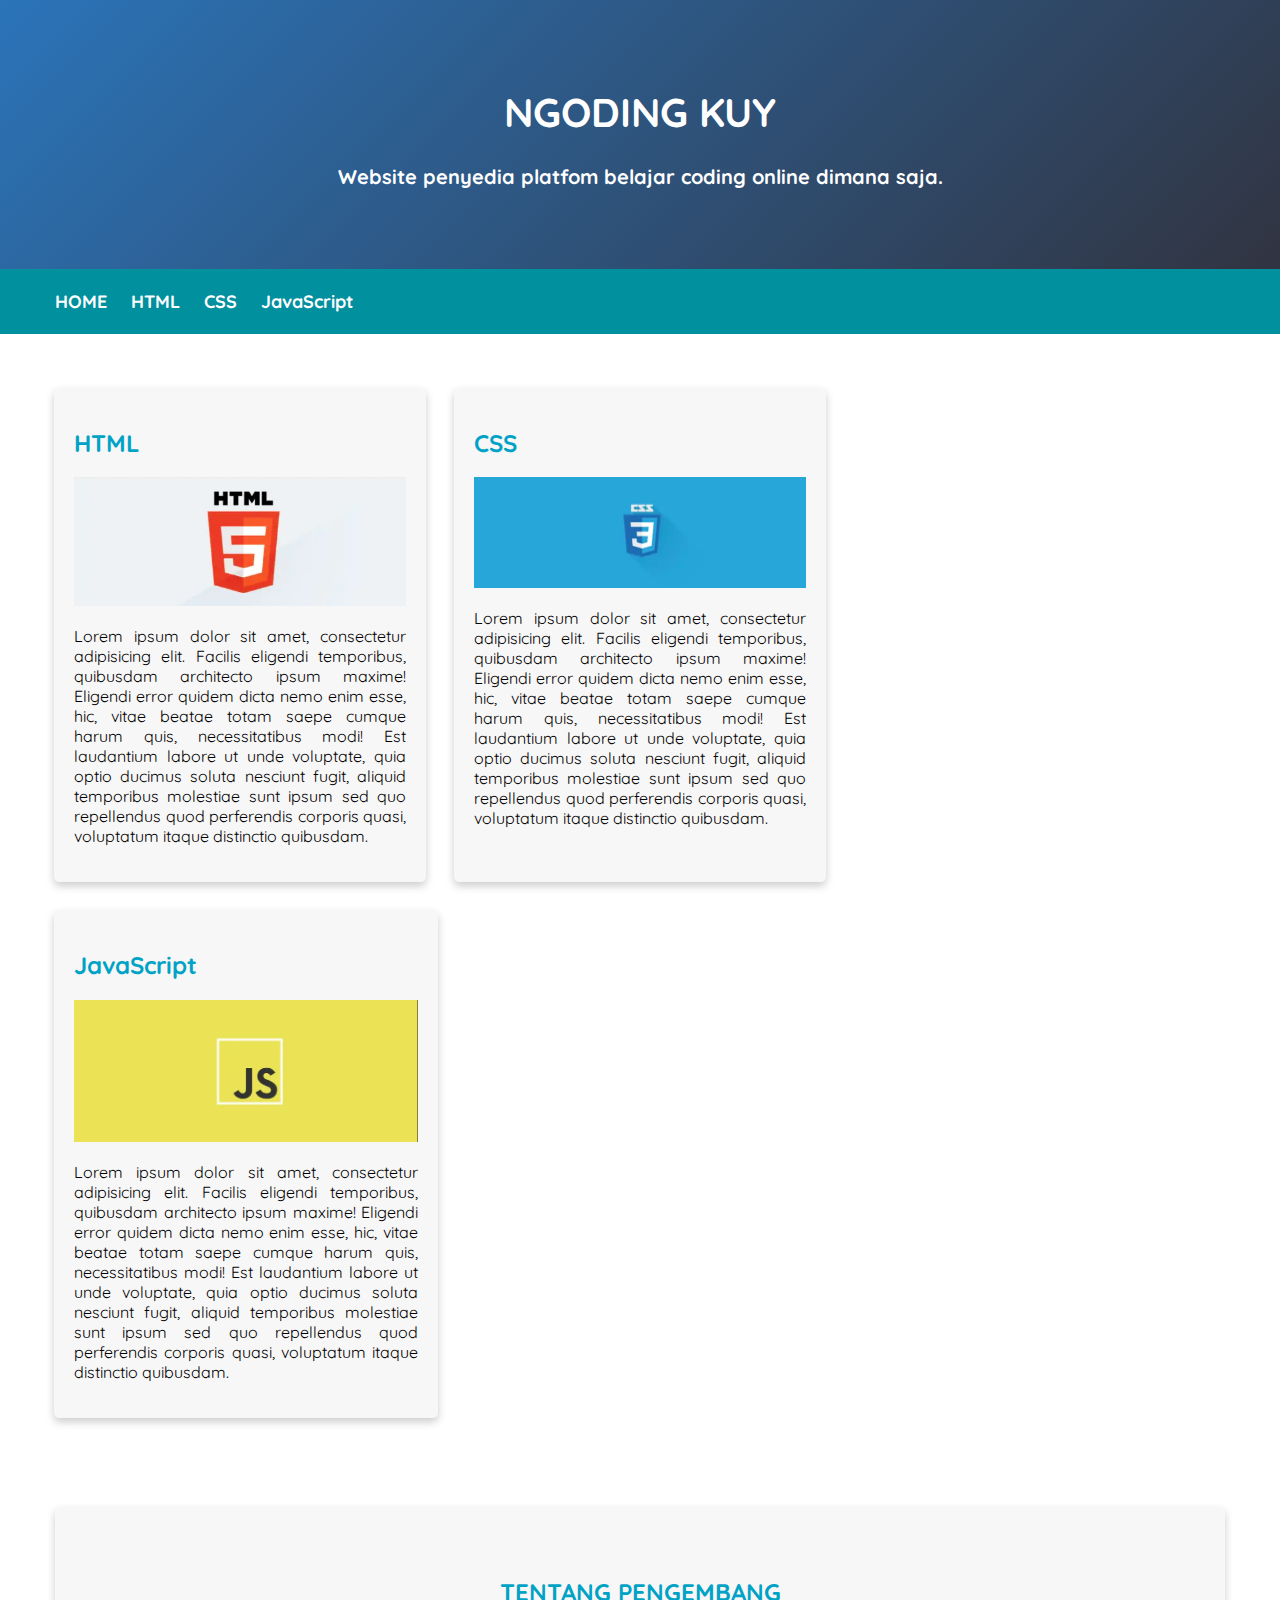
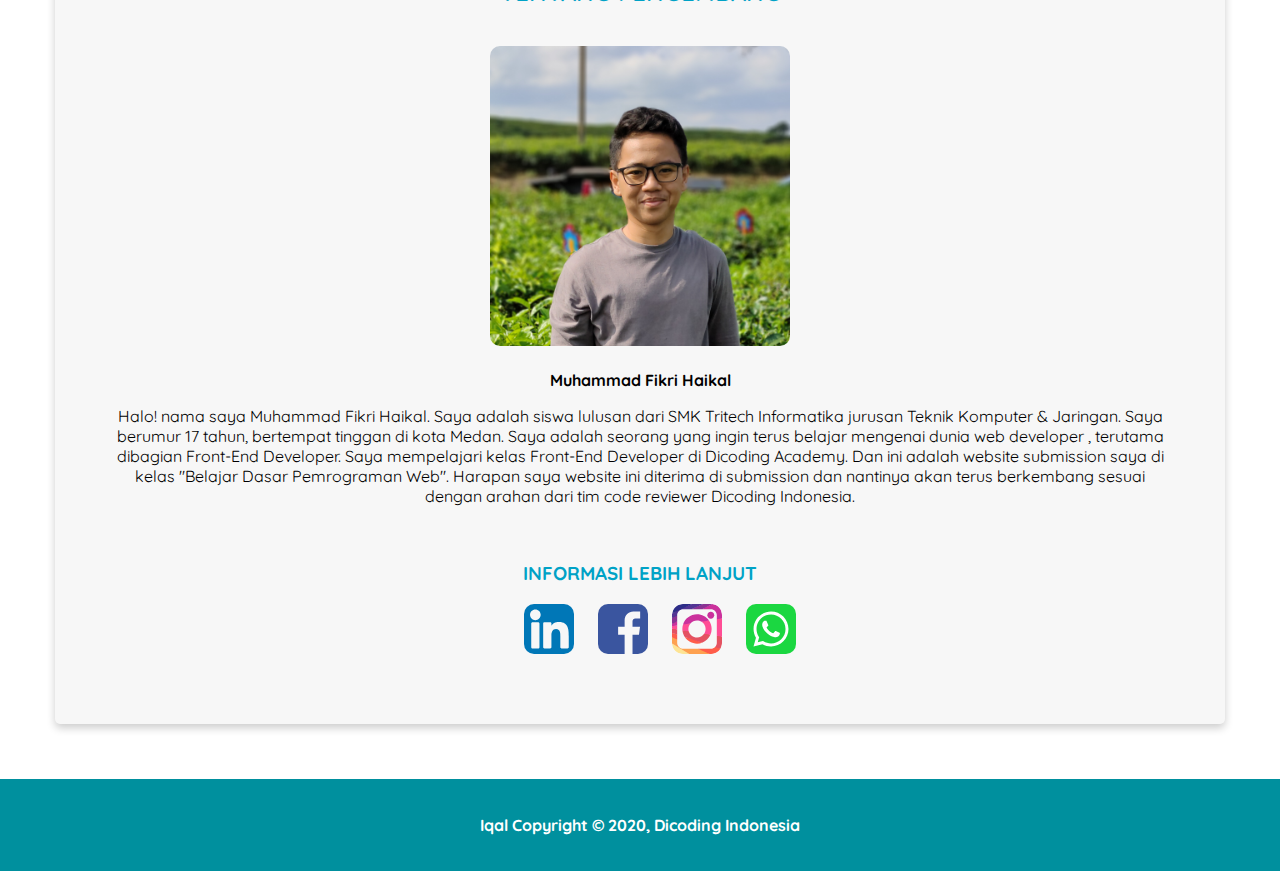
<file: index.html>
<!DOCTYPE html>
<html lang="id" dir="ltr">

<head>
  <meta charset="utf-8">
  <meta name="viewport" content="width=device-width, initial-scale=1">
  <title>index</title>
  <link rel="stylesheet" href="assets/style.css?v=21">
</head>

<body>
  <header>
    <div class="jumbotron">
      <h1>NGODING KUY</h1>
      <p><b>Website penyedia platfom belajar coding online dimana saja.</b></p>
    </div>
  </header>
  <nav>
    <ul>
      <li><a href="index.html"><b>HOME</b></a></li>
      <li><a href="pagehtml.html"><b>HTML</b></a></li>
      <li><a href="pagecss.html"><b>CSS</b></a></li>
      <li><a href="pagejs.html"><b>JavaScript</b></a></li>
    </ul>
  </nav>
  <main>
    <div class="flex-container">
      <div class="box first">
        <article class="button">
          <a href="pagehtml.html">
            <h2>HTML</h2>
            <img src="assets/img/html.png" class="featured-image">
            <p>Lorem ipsum dolor sit amet, consectetur adipisicing elit.
              Facilis eligendi temporibus, quibusdam architecto ipsum
              maxime! Eligendi error quidem dicta nemo
              enim esse, hic, vitae beatae totam saepe cumque harum quis,
              necessitatibus modi! Est laudantium labore ut unde voluptate, quia
              optio ducimus soluta nesciunt fugit, aliquid temporibus molestiae
              sunt ipsum sed quo repellendus quod perferendis corporis quasi,
              voluptatum
              itaque distinctio quibusdam.</p>
          </a>
        </article>
      </div>
      <div class="box second">
        <article class="button">
          <a href="pagecss.html">
            <h2>CSS</h2>
            <img src="assets/img/css.png" class="featured-image">
            <p>Lorem ipsum dolor sit amet, consectetur adipisicing elit.
              Facilis eligendi temporibus, quibusdam architecto ipsum
              maxime! Eligendi error quidem dicta nemo
              enim esse, hic, vitae beatae totam saepe cumque harum quis,
              necessitatibus modi! Est laudantium labore ut unde voluptate, quia
              optio ducimus soluta nesciunt fugit, aliquid temporibus molestiae
              sunt ipsum sed quo repellendus quod perferendis corporis quasi,
              voluptatum
              itaque distinctio quibusdam.</p>
          </a>
        </article>
      </div>
      <div class="box third">
        <article class="button">
          <a href="pagejs.html">
            <h2>JavaScript</h2>
            <img src="assets/img/js.png" class="featured-image">
            <p>Lorem ipsum dolor sit amet, consectetur adipisicing elit.
              Facilis eligendi temporibus, quibusdam architecto ipsum
              maxime! Eligendi error quidem dicta nemo
              enim esse, hic, vitae beatae totam saepe cumque harum quis,
              necessitatibus modi! Est laudantium labore ut unde voluptate, quia
              optio ducimus soluta nesciunt fugit, aliquid temporibus molestiae
              sunt ipsum sed quo repellendus quod perferendis corporis quasi,
              voluptatum
              itaque distinctio quibusdam.</p>
          </a>
        </article>
      </div>
    </div>
    <br>
    <aside>
      <div class="card-profile">
        <article>
          <h2 style="text-align:center;">TENTANG PENGEMBANG</h2>
          <br>
          <center><img class="featured-image-index" src="assets/img/profile.png"></center>
          <br>
          <center>
            <figcaption><b>Muhammad Fikri Haikal</b></figcaption>
          </center>
          <center>
            <p>Halo! nama saya Muhammad Fikri Haikal. Saya adalah siswa lulusan dari SMK Tritech Informatika jurusan Teknik Komputer & Jaringan.
              Saya berumur 17 tahun, bertempat tinggan di kota Medan. Saya adalah seorang yang ingin terus belajar mengenai dunia web developer ,
              terutama dibagian Front-End Developer. Saya mempelajari kelas Front-End Developer di Dicoding Academy.
              Dan ini adalah website submission saya di kelas "Belajar Dasar Pemrograman Web". Harapan saya
              website ini diterima di submission dan nantinya akan terus berkembang sesuai dengan arahan dari tim code reviewer Dicoding Indonesia.
            </p>
          </center>
        </article>
        <br>
        <article>
          <h3 style="text-align:center;">INFORMASI LEBIH LANJUT</h3>
          <center>
            <ul>
              <li><a href="https://www.linkedin.com/in/muhammad-fikri-haikal-790b45198/"><img class="featured-image-contact" src="assets/img/linkedin.svg"></a></li>
              <li><a href="https://web.facebook.com/fikri.haiqal.395"><img class="featured-image-contact" src="assets/img/fb.svg"></a></li>
              <li><a href="https://www.instagram.com/haiqal.fikri/"><img class="featured-image-contact" src="assets/img/ig.svg"></a></li>
              <li><a href="https://api.whatsapp.com/send?phone=621263270357"><img class="featured-image-contact" src="assets/img/wa.svg"></a></li>
            </ul>
          </center>
        </article>
      </div>
    </aside>
  </main>
  <footer>
    <div>
      <article>
        <p>Iqal Copyright &copy; 2020, Dicoding Indonesia</p>
      </article>
    </div>
  </footer>
</body>

</html>
</file>
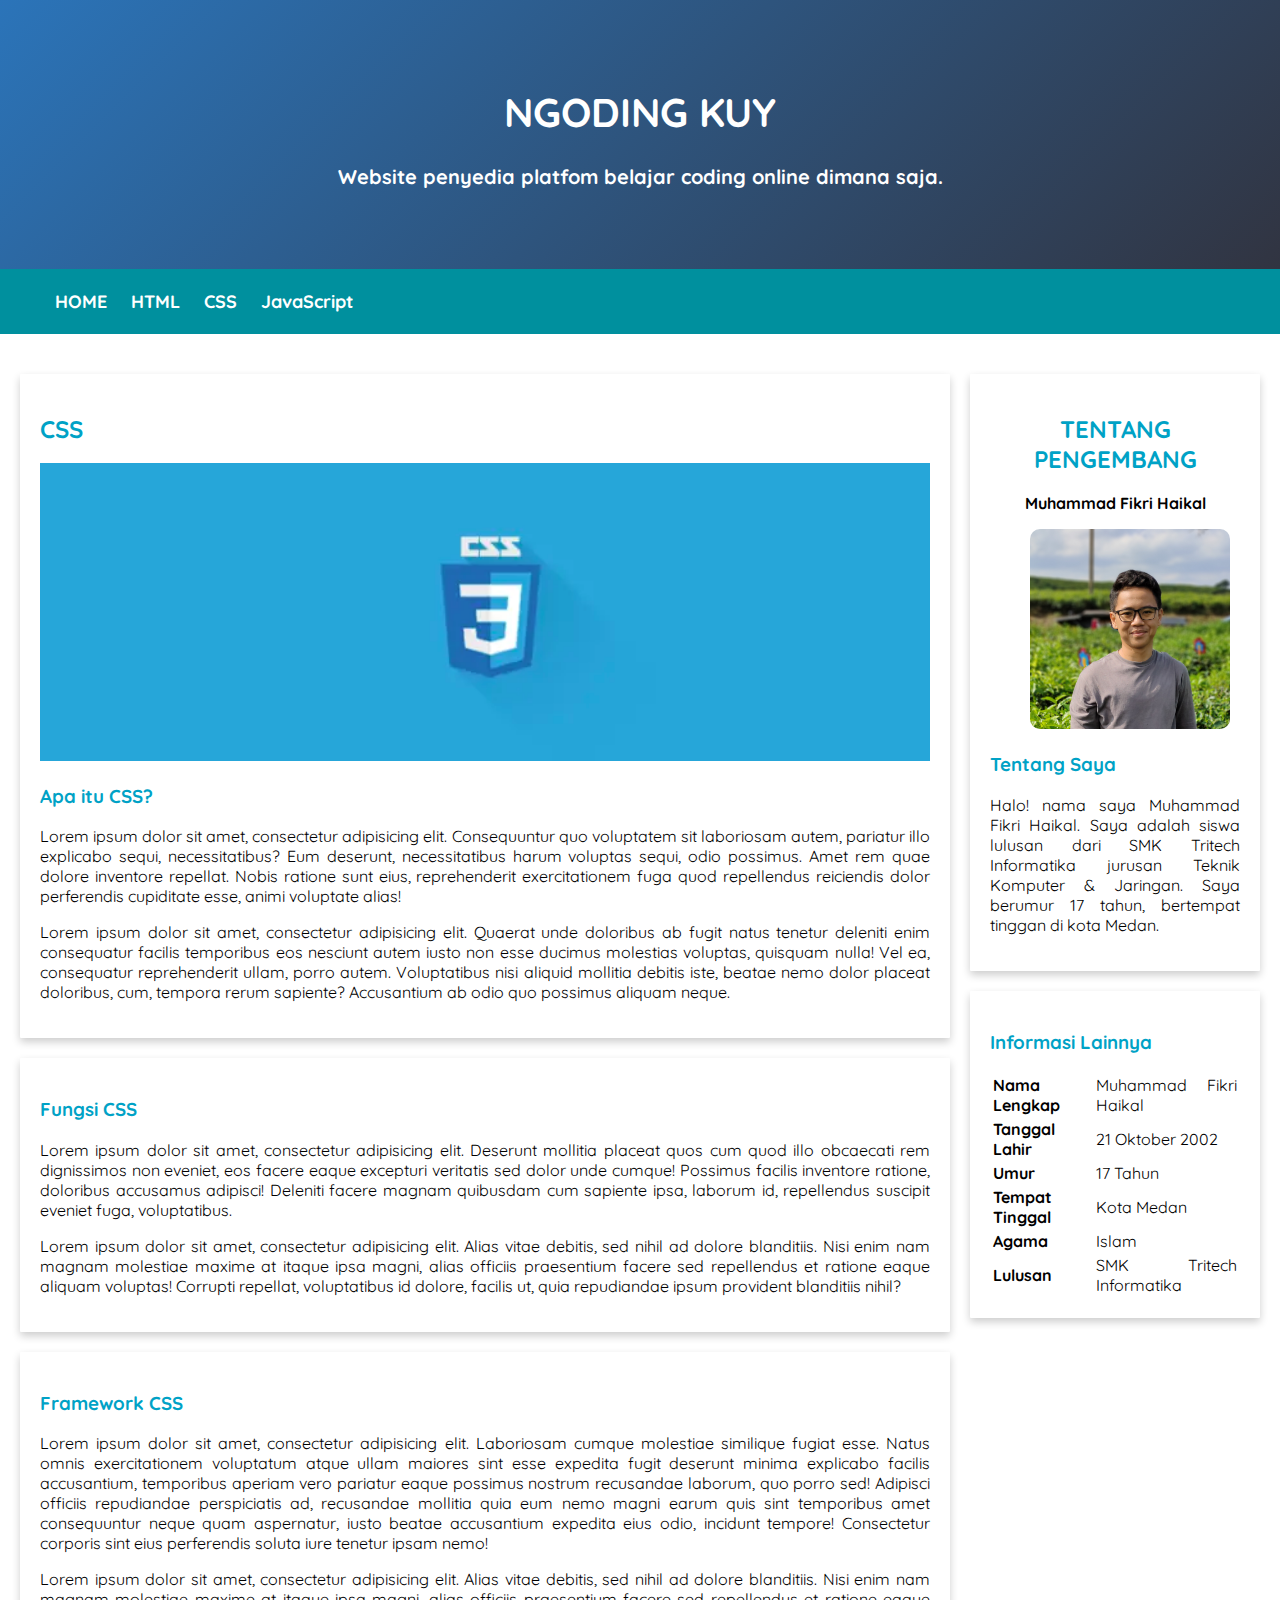
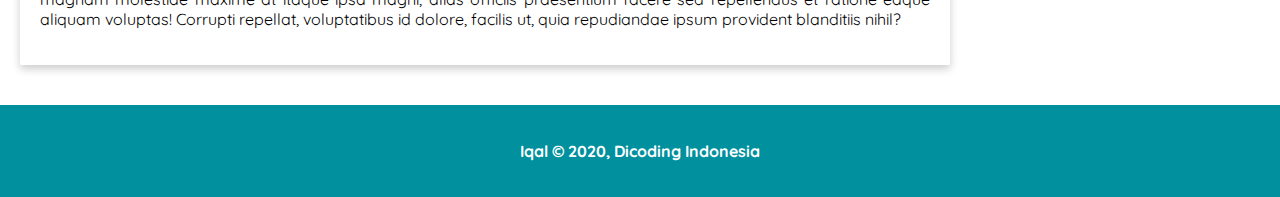
<file: pagecss.html>
<!DOCTYPE html>
<html lang="id" dir="ltr">

<head>
  <meta charset="utf-8">
  <meta name="viewport" content="width=device-width, initial-scale=1">
  <title>index</title>
  <link rel="stylesheet" href="assets/style.css?v=21">
</head>

<body>
  <header>
    <div class="jumbotron">
      <h1>NGODING KUY</h1>
      <p><b>Website penyedia platfom belajar coding online dimana saja.</b></p>
    </div>
  </header>
  <nav>
    <ul>
      <li><a href="index.html"><b>HOME</b></a></li>
      <li><a href="pagehtml.html"><b>HTML</b></a></li>
      <li><a href="pagecss.html"><b>CSS</b></a></li>
      <li><a href="pagejs.html"><b>JavaScript</b></a></li>
    </ul>
  </nav>
  <main>
    <div id="content">
      <article class="card">
        <h2>CSS</h2>
        <img src="assets/img/css.png" class="featured-image">
        <h3>Apa itu CSS?</h3>
        <p>Lorem ipsum dolor sit amet, consectetur adipisicing elit.
          Consequuntur quo voluptatem sit laboriosam autem, pariatur illo explicabo sequi,
          necessitatibus? Eum deserunt, necessitatibus harum voluptas sequi, odio possimus.
          Amet rem quae dolore inventore repellat. Nobis ratione sunt eius, reprehenderit exercitationem
          fuga quod repellendus reiciendis dolor perferendis cupiditate esse, animi voluptate alias!</p>
        <p>
          Lorem ipsum dolor sit amet, consectetur adipisicing elit. Quaerat unde doloribus ab fugit
          natus tenetur deleniti enim consequatur facilis temporibus eos nesciunt autem iusto non esse
          ducimus molestias voluptas, quisquam nulla! Vel ea, consequatur reprehenderit ullam, porro
          autem. Voluptatibus nisi aliquid mollitia debitis iste, beatae nemo dolor placeat doloribus,
          cum, tempora rerum sapiente? Accusantium ab odio quo possimus aliquam neque.
        </p>
      </article>
      <article class="card">
        <h3>Fungsi CSS</h3>
        <p>Lorem ipsum dolor sit amet, consectetur adipisicing elit.
          Deserunt mollitia placeat quos cum quod illo obcaecati rem
          dignissimos non eveniet, eos facere eaque excepturi veritatis sed
          dolor unde cumque! Possimus facilis inventore ratione, doloribus
          accusamus adipisci! Deleniti facere magnam quibusdam cum sapiente
          ipsa, laborum id, repellendus suscipit eveniet fuga, voluptatibus.
        </p>
        <p>Lorem ipsum dolor sit amet, consectetur adipisicing elit. Alias
          vitae debitis, sed nihil ad dolore blanditiis. Nisi enim nam magnam
          molestiae maxime at itaque ipsa magni, alias officiis praesentium
          facere sed repellendus et ratione eaque aliquam voluptas! Corrupti
          repellat, voluptatibus id dolore, facilis ut, quia repudiandae ipsum
          provident blanditiis nihil?
        </p>
      </article>
      <article class="card">
        <h3>Framework CSS</h3>
        <p>Lorem ipsum dolor sit amet, consectetur adipisicing elit.
          Laboriosam cumque molestiae similique fugiat esse. Natus omnis
          exercitationem voluptatum atque ullam maiores sint esse expedita
          fugit deserunt minima explicabo facilis accusantium, temporibus
          aperiam vero pariatur eaque possimus nostrum recusandae laborum,
          quo porro sed! Adipisci officiis repudiandae perspiciatis ad,
          recusandae mollitia quia eum nemo magni earum quis sint temporibus
          amet consequuntur neque quam aspernatur, iusto beatae accusantium
          expedita eius odio, incidunt tempore! Consectetur corporis sint eius
          perferendis soluta iure tenetur ipsam nemo!
        </p>
        <p>Lorem ipsum dolor sit amet, consectetur adipisicing elit. Alias
          vitae debitis, sed nihil ad dolore blanditiis. Nisi enim nam magnam
          molestiae maxime at itaque ipsa magni, alias officiis praesentium
          facere sed repellendus et ratione eaque aliquam voluptas! Corrupti
          repellat, voluptatibus id dolore, facilis ut, quia repudiandae ipsum
          provident blanditiis nihil?
        </p>
      </article>
    </div>

    <aside class="aside-profile">
      <div class="card">
        <article class="profile">
          <header>
            <h2>TENTANG PENGEMBANG</h2>
            <p><b>Muhammad Fikri Haikal</b></p>
            <figure>
              <img class="featured-image-profile" src="assets/img/profile.png">
            </figure>
          </header>
          <section>
            <h3>Tentang Saya</h3>
            <p>Halo! nama saya Muhammad Fikri Haikal. Saya adalah siswa lulusan dari SMK Tritech Informatika jurusan Teknik Komputer & Jaringan.
              Saya berumur 17 tahun, bertempat tinggan di kota Medan.</p>
          </section>
        </article>
      </div>
      <div class="card">
        <article class="profile">
          <section>
            <h3>Informasi Lainnya</h3>
            <table>
              <tr>
                <th>Nama Lengkap</th>
                <td id="name"></td>
              </tr>
              <tr>
                <th>Tanggal Lahir</th>
                <td id="date"></td>
              </tr>
              <tr>
                <th>Umur</th>
                <td id="age"></td>
              </tr>
              <tr>
                <th>Tempat Tinggal</th>
                <td id="city"></td>
              </tr>
              <tr>
                <th>Agama</th>
                <td id="religion"></td>
              </tr>
              <tr>
                <th>Lulusan</th>
                <td id="graduate"></td>
              </tr>
            </table>
          </section>
        </article>
      </div>
    </aside>
  </main>
  <footer>
    <div>
      <article>
        <p>Iqal &copy; 2020, Dicoding Indonesia</p>
      </article>
    </div>
  </footer>
  <script src="assets/main.js"></script>
</body>

</html>
</file>
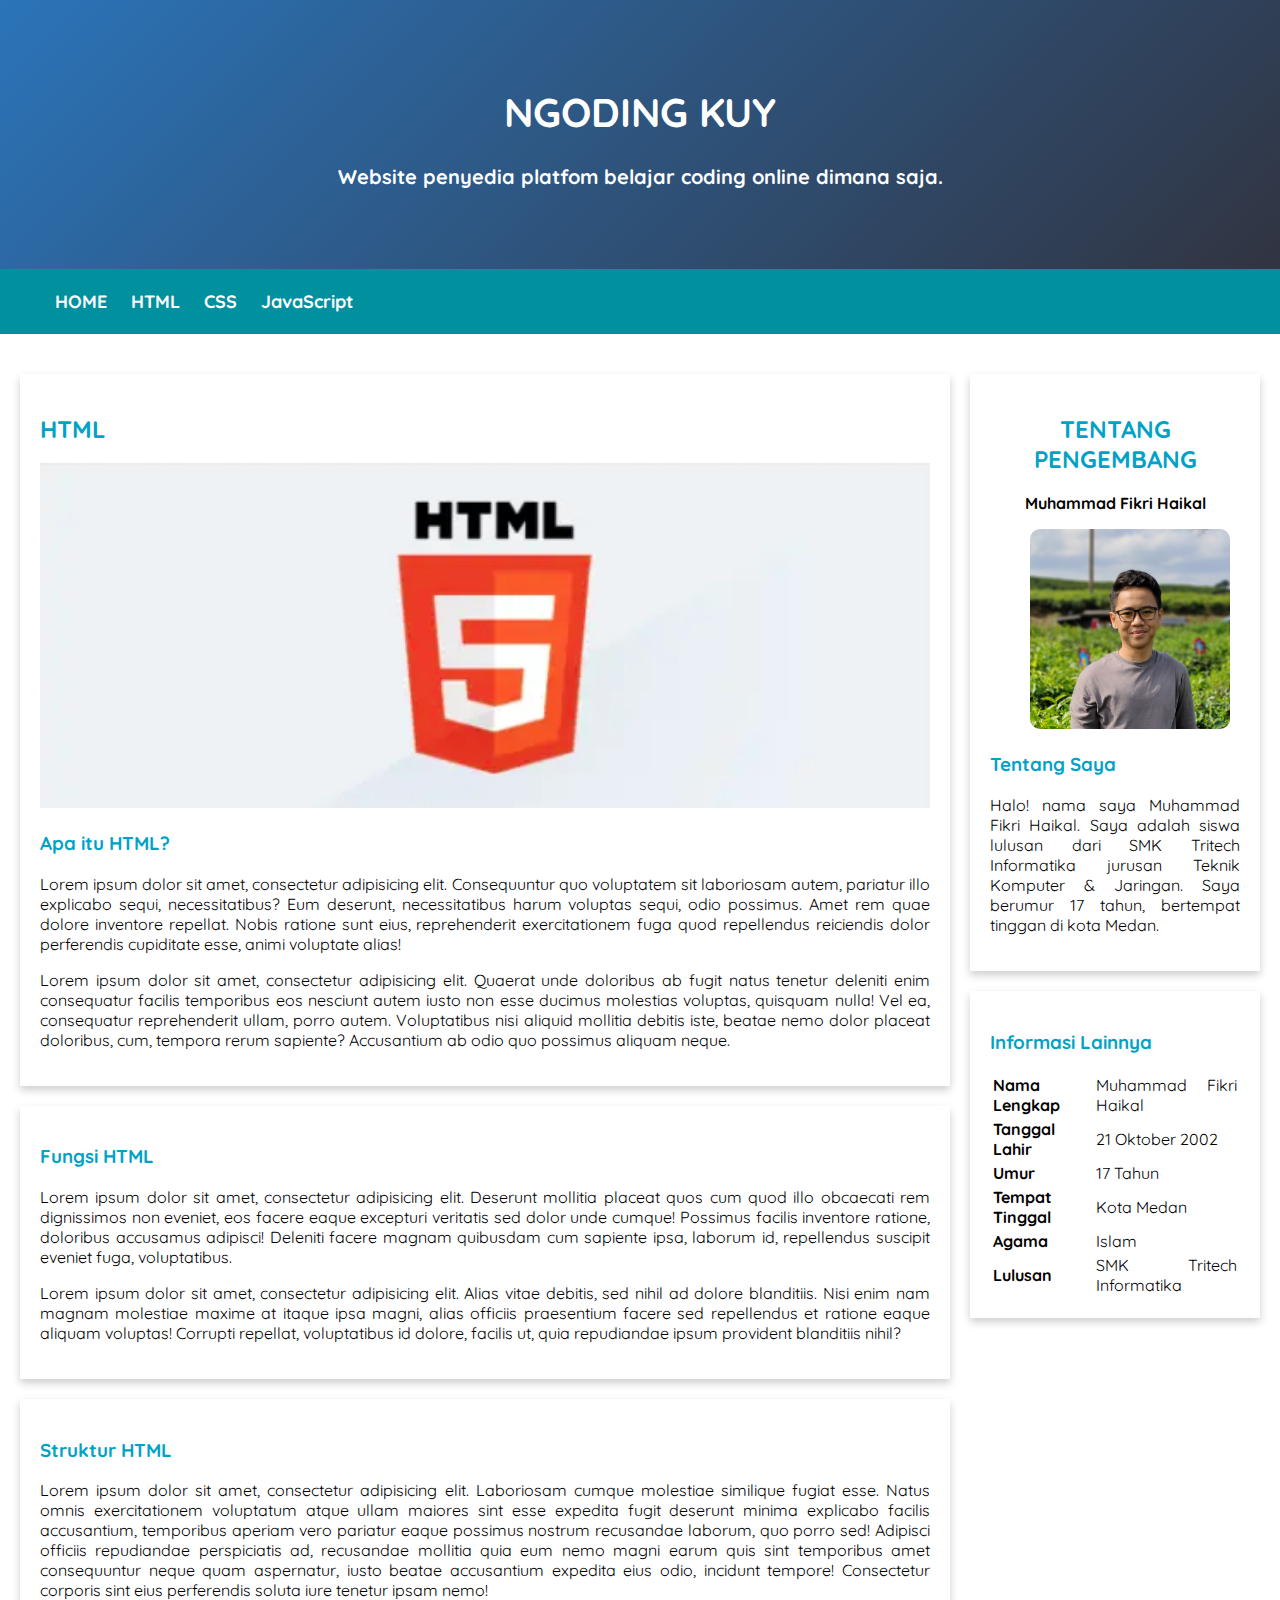
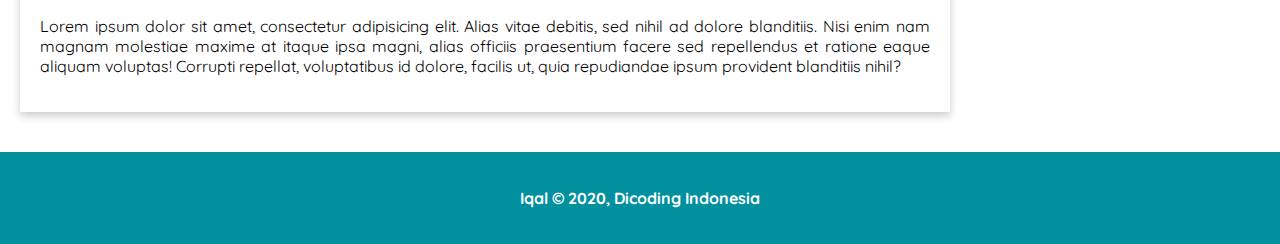
<file: pagehtml.html>
<!DOCTYPE html>
<html lang="id" dir="ltr">

<head>
  <meta charset="utf-8">
  <meta name="viewport" content="width=device-width, initial-scale=1">
  <title>index</title>
  <link rel="stylesheet" href="assets/style.css?v=21">
</head>

<body>
  <header>
    <div class="jumbotron">
      <h1>NGODING KUY</h1>
      <p><b>Website penyedia platfom belajar coding online dimana saja.</b></p>
    </div>
  </header>
  <nav>
    <ul>
      <li><a href="index.html"><b>HOME</b></a></li>
      <li><a href="pagehtml.html"><b>HTML</b></a></li>
      <li><a href="pagecss.html"><b>CSS</b></a></li>
      <li><a href="pagejs.html"><b>JavaScript</b></a></li>
    </ul>
  </nav>
  <main>
    <div id="content">
      <article class="card">
        <h2>HTML</h2>
        <img src="assets/img/html.png" class="featured-image">
        <h3>Apa itu HTML?</h3>
        <p>Lorem ipsum dolor sit amet, consectetur adipisicing elit.
          Consequuntur quo voluptatem sit laboriosam autem, pariatur illo explicabo sequi,
          necessitatibus? Eum deserunt, necessitatibus harum voluptas sequi, odio possimus.
          Amet rem quae dolore inventore repellat. Nobis ratione sunt eius, reprehenderit exercitationem
          fuga quod repellendus reiciendis dolor perferendis cupiditate esse, animi voluptate alias!</p>
        <p>
          Lorem ipsum dolor sit amet, consectetur adipisicing elit. Quaerat unde doloribus ab fugit
          natus tenetur deleniti enim consequatur facilis temporibus eos nesciunt autem iusto non esse
          ducimus molestias voluptas, quisquam nulla! Vel ea, consequatur reprehenderit ullam, porro
          autem. Voluptatibus nisi aliquid mollitia debitis iste, beatae nemo dolor placeat doloribus,
          cum, tempora rerum sapiente? Accusantium ab odio quo possimus aliquam neque.
        </p>
      </article>
      <article class="card">
        <h3>Fungsi HTML</h3>
        <p>Lorem ipsum dolor sit amet, consectetur adipisicing elit.
          Deserunt mollitia placeat quos cum quod illo obcaecati rem
          dignissimos non eveniet, eos facere eaque excepturi veritatis sed
          dolor unde cumque! Possimus facilis inventore ratione, doloribus
          accusamus adipisci! Deleniti facere magnam quibusdam cum sapiente
          ipsa, laborum id, repellendus suscipit eveniet fuga, voluptatibus.
        </p>
        <p>Lorem ipsum dolor sit amet, consectetur adipisicing elit. Alias
          vitae debitis, sed nihil ad dolore blanditiis. Nisi enim nam magnam
          molestiae maxime at itaque ipsa magni, alias officiis praesentium
          facere sed repellendus et ratione eaque aliquam voluptas! Corrupti
          repellat, voluptatibus id dolore, facilis ut, quia repudiandae ipsum
          provident blanditiis nihil?
        </p>
      </article>
      <article class="card">
        <h3>Struktur HTML</h3>
        <p>Lorem ipsum dolor sit amet, consectetur adipisicing elit.
          Laboriosam cumque molestiae similique fugiat esse. Natus omnis
          exercitationem voluptatum atque ullam maiores sint esse expedita
          fugit deserunt minima explicabo facilis accusantium, temporibus
          aperiam vero pariatur eaque possimus nostrum recusandae laborum,
          quo porro sed! Adipisci officiis repudiandae perspiciatis ad,
          recusandae mollitia quia eum nemo magni earum quis sint temporibus
          amet consequuntur neque quam aspernatur, iusto beatae accusantium
          expedita eius odio, incidunt tempore! Consectetur corporis sint eius
          perferendis soluta iure tenetur ipsam nemo!
        </p>
        <p>Lorem ipsum dolor sit amet, consectetur adipisicing elit. Alias
          vitae debitis, sed nihil ad dolore blanditiis. Nisi enim nam magnam
          molestiae maxime at itaque ipsa magni, alias officiis praesentium
          facere sed repellendus et ratione eaque aliquam voluptas! Corrupti
          repellat, voluptatibus id dolore, facilis ut, quia repudiandae ipsum
          provident blanditiis nihil?
        </p>
      </article>
    </div>
    <aside class="aside-profile">
      <div class="card">
        <article class="profile">
          <header>
            <h2>TENTANG PENGEMBANG</h2>
            <p><b>Muhammad Fikri Haikal</b></p>
            <figure>
              <img class="featured-image-profile" src="assets/img/profile.png">
              <!-- <figcaption>Lambang</figcaption> -->
            </figure>
          </header>
          <section>
            <h3>Tentang Saya</h3>
            <p>Halo! nama saya Muhammad Fikri Haikal. Saya adalah siswa lulusan dari SMK Tritech Informatika jurusan Teknik Komputer & Jaringan.
              Saya berumur 17 tahun, bertempat tinggan di kota Medan.</p>
          </section>
        </article>
      </div>
      <div class="card">
        <article class="profile">
          <section>
            <h3>Informasi Lainnya</h3>
            <table>
              <tr>
                <th>Nama Lengkap</th>
                <td id="name"></td>
              </tr>
              <tr>
                <th>Tanggal Lahir</th>
                <td id="date"></td>
              </tr>
              <tr>
                <th>Umur</th>
                <td id="age"></td>
              </tr>
              <tr>
                <th>Tempat Tinggal</th>
                <td id="city"></td>
              </tr>
              <tr>
                <th>Agama</th>
                <td id="religion"></td>
              </tr>
              <tr>
                <th>Lulusan</th>
                <td id="graduate"></td>
              </tr>
            </table>
          </section>
        </article>
      </div>
    </aside>
  </main>
  <footer>
    <div>
      <article>
        <p>Iqal &copy; 2020, Dicoding Indonesia</p>
      </article>
    </div>
  </footer>
  <script src="assets/main.js"></script>
</body>

</html>
</file>
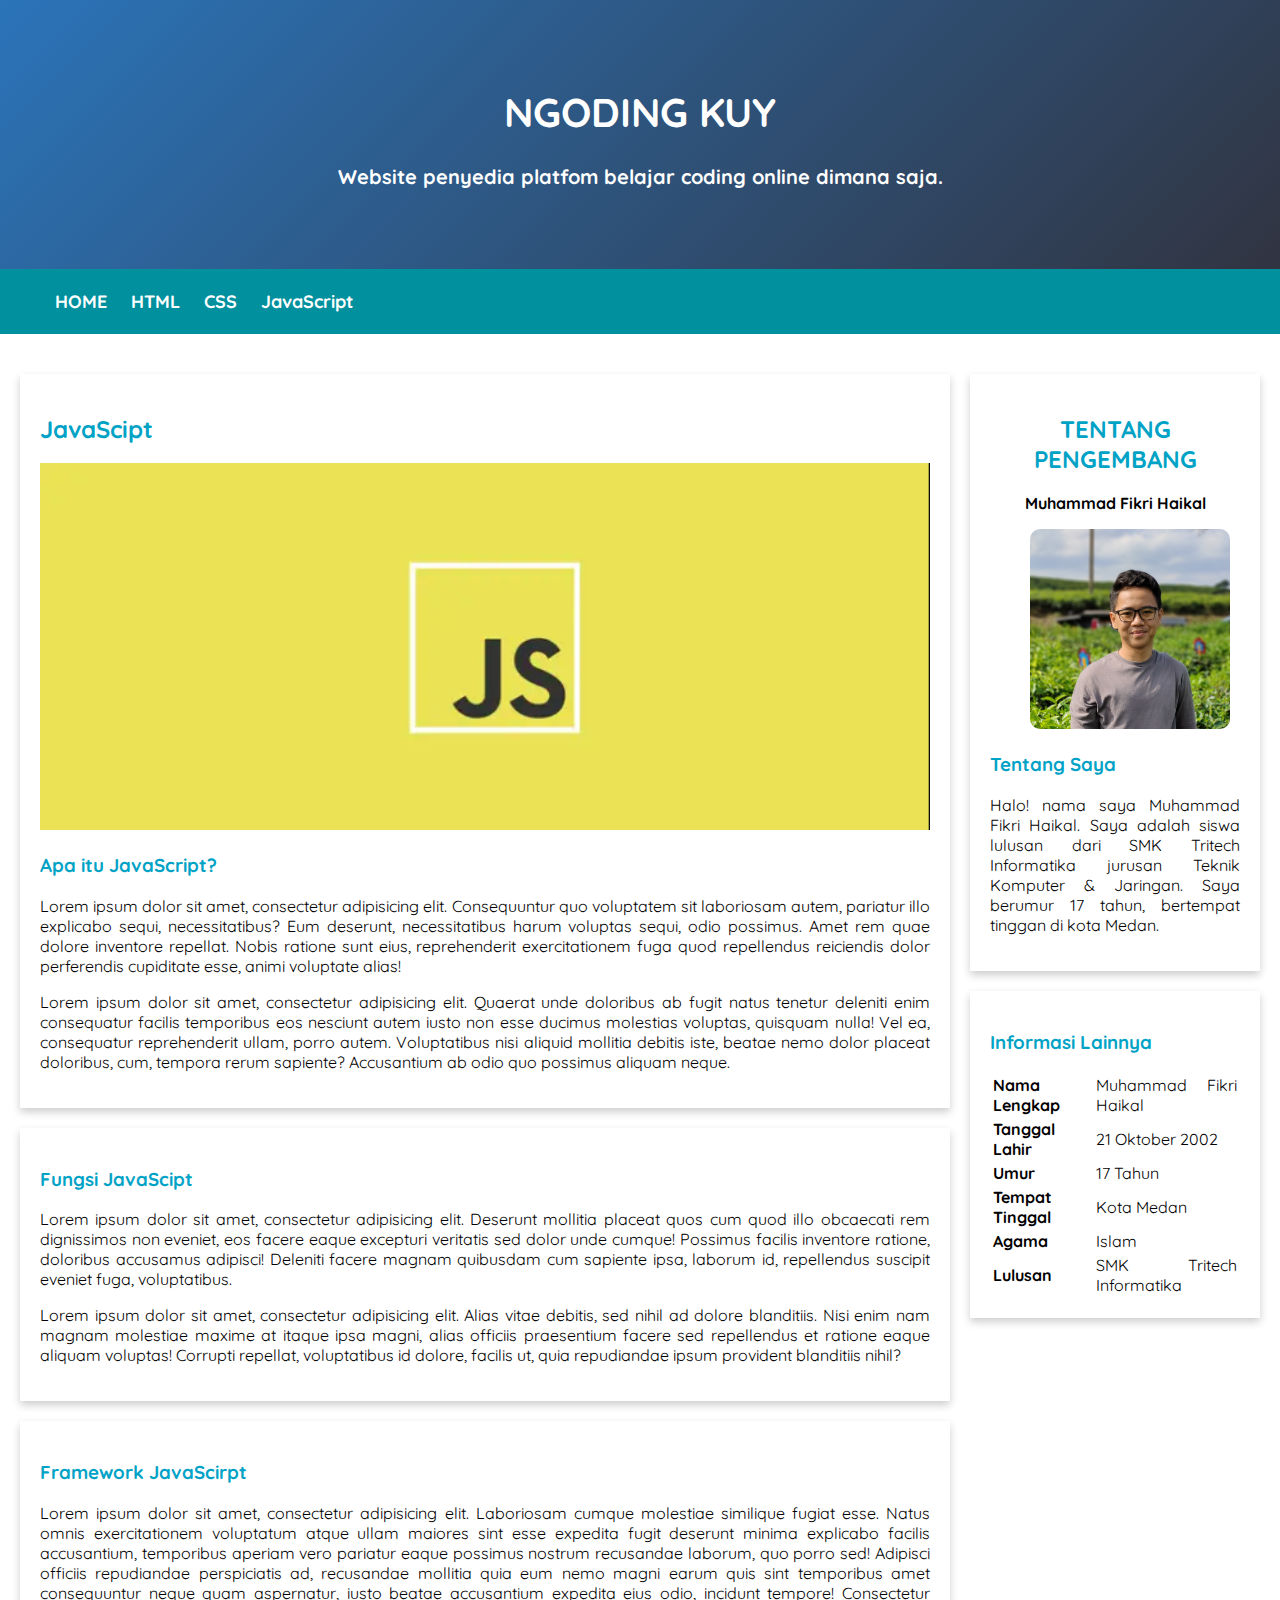
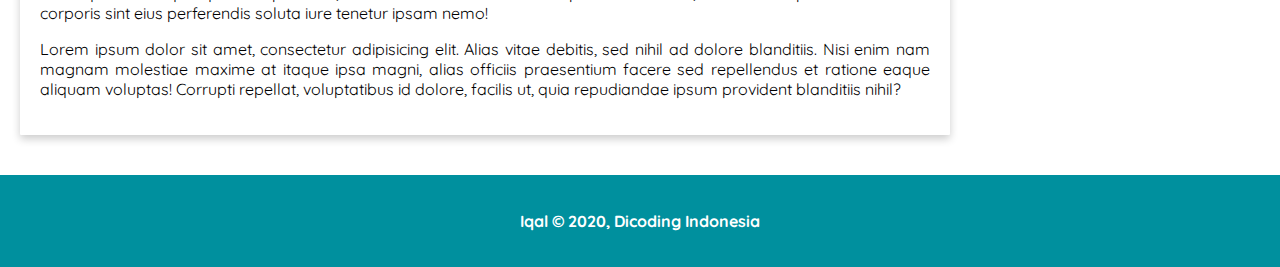
<file: pagejs.html>
<!DOCTYPE html>
<html lang="id" dir="ltr">

<head>
  <meta charset="utf-8">
  <meta name="viewport" content="width=device-width, initial-scale=1">
  <title>index</title>
  <link rel="stylesheet" href="assets/style.css?v=21">
</head>

<body>
  <header>
    <div class="jumbotron">
      <h1>NGODING KUY</h1>
      <p><b>Website penyedia platfom belajar coding online dimana saja.</b></p>
    </div>
  </header>
  <nav>
    <ul>
      <li><a href="index.html"><b>HOME</b></a></li>
      <li><a href="pagehtml.html"><b>HTML</b></a></li>
      <li><a href="pagecss.html"><b>CSS</b></a></li>
      <li><a href="pagejs.html"><b>JavaScript</b></a></li>
    </ul>
  </nav>
  <main>
    <div id="content">
      <article class="card">
        <h2>JavaScipt</h2>
        <img src="assets/img/js.png" class="featured-image">
        <h3>Apa itu JavaScript?</h3>
        <p>Lorem ipsum dolor sit amet, consectetur adipisicing elit.
          Consequuntur quo voluptatem sit laboriosam autem, pariatur illo explicabo sequi,
          necessitatibus? Eum deserunt, necessitatibus harum voluptas sequi, odio possimus.
          Amet rem quae dolore inventore repellat. Nobis ratione sunt eius, reprehenderit exercitationem
          fuga quod repellendus reiciendis dolor perferendis cupiditate esse, animi voluptate alias!</p>
        <p>
          Lorem ipsum dolor sit amet, consectetur adipisicing elit. Quaerat unde doloribus ab fugit
          natus tenetur deleniti enim consequatur facilis temporibus eos nesciunt autem iusto non esse
          ducimus molestias voluptas, quisquam nulla! Vel ea, consequatur reprehenderit ullam, porro
          autem. Voluptatibus nisi aliquid mollitia debitis iste, beatae nemo dolor placeat doloribus,
          cum, tempora rerum sapiente? Accusantium ab odio quo possimus aliquam neque.
        </p>
      </article>
      <article class="card">
        <h3>Fungsi JavaScipt</h3>
        <p>Lorem ipsum dolor sit amet, consectetur adipisicing elit.
          Deserunt mollitia placeat quos cum quod illo obcaecati rem
          dignissimos non eveniet, eos facere eaque excepturi veritatis sed
          dolor unde cumque! Possimus facilis inventore ratione, doloribus
          accusamus adipisci! Deleniti facere magnam quibusdam cum sapiente
          ipsa, laborum id, repellendus suscipit eveniet fuga, voluptatibus.
        </p>
        <p>Lorem ipsum dolor sit amet, consectetur adipisicing elit. Alias
          vitae debitis, sed nihil ad dolore blanditiis. Nisi enim nam magnam
          molestiae maxime at itaque ipsa magni, alias officiis praesentium
          facere sed repellendus et ratione eaque aliquam voluptas! Corrupti
          repellat, voluptatibus id dolore, facilis ut, quia repudiandae ipsum
          provident blanditiis nihil?
        </p>
      </article>
      <article class="card">
        <h3>Framework JavaScirpt</h3>
        <p>Lorem ipsum dolor sit amet, consectetur adipisicing elit.
          Laboriosam cumque molestiae similique fugiat esse. Natus omnis
          exercitationem voluptatum atque ullam maiores sint esse expedita
          fugit deserunt minima explicabo facilis accusantium, temporibus
          aperiam vero pariatur eaque possimus nostrum recusandae laborum,
          quo porro sed! Adipisci officiis repudiandae perspiciatis ad,
          recusandae mollitia quia eum nemo magni earum quis sint temporibus
          amet consequuntur neque quam aspernatur, iusto beatae accusantium
          expedita eius odio, incidunt tempore! Consectetur corporis sint eius
          perferendis soluta iure tenetur ipsam nemo!
        </p>
        <p>Lorem ipsum dolor sit amet, consectetur adipisicing elit. Alias
          vitae debitis, sed nihil ad dolore blanditiis. Nisi enim nam magnam
          molestiae maxime at itaque ipsa magni, alias officiis praesentium
          facere sed repellendus et ratione eaque aliquam voluptas! Corrupti
          repellat, voluptatibus id dolore, facilis ut, quia repudiandae ipsum
          provident blanditiis nihil?
        </p>
      </article>
    </div>

    <aside class="aside-profile">
      <div class="card">
        <article class="profile">
          <header>
            <h2>TENTANG PENGEMBANG</h2>
            <p><b>Muhammad Fikri Haikal</b></p>
            <figure>
              <img class="featured-image-profile" src="assets/img/profile.png">
            </figure>
          </header>
          <section>
            <h3>Tentang Saya</h3>
            <p>Halo! nama saya Muhammad Fikri Haikal. Saya adalah siswa lulusan dari SMK Tritech Informatika jurusan Teknik Komputer & Jaringan.
              Saya berumur 17 tahun, bertempat tinggan di kota Medan.</p>
          </section>
        </article>
      </div>
      <div class="card">
        <article class="profile">
          <section>
            <h3>Informasi Lainnya</h3>
            <table>
              <tr>
                <th>Nama Lengkap</th>
                <td id="name"></td>
              </tr>
              <tr>
                <th>Tanggal Lahir</th>
                <td id="date"></td>
              </tr>
              <tr>
                <th>Umur</th>
                <td id="age"></td>
              </tr>
              <tr>
                <th>Tempat Tinggal</th>
                <td id="city"></td>
              </tr>
              <tr>
                <th>Agama</th>
                <td id="religion"></td>
              </tr>
              <tr>
                <th>Lulusan</th>
                <td id="graduate"></td>
              </tr>
            </table>
          </section>
        </article>
      </div>
    </aside>
  </main>
  <footer>
    <div>
      <article>
        <p>Iqal &copy; 2020, Dicoding Indonesia</p>
      </article>
    </div>
  </footer>
  <script src="assets/main.js"></script>
</body>

</html>
</file>
<file: assets/style.css>
@import url('https://fonts.googleapis.com/css2?family=Quicksand:wght@500;600;700&display=swap');

body {
  font-family: 'Quicksand', sans-serif;
  text-align: justify;
  margin: 0px;
  padding: 0px;
}

#content {
  float: left;
  width: 75%;
}

* {
  box-sizing: border-box;
}

 .header {
   text-align: center;
   font-weight: bold;
   padding: 20px;
   color: white;
   background-color: #00a2c6;
   display: inline;
}

.jumbotron {
    font-size: 20px;
    padding: 60px;
    background:linear-gradient(135deg, #2b74b9 0%,#313441 100%);
    text-align: center;
    color: white;
}

nav {
  background-color: #00909e;
  padding: 5px;
  position: sticky;
  top: 0;
}

.fixed {
  position: fixed;
  top: 0;
  left: 0;
}

nav a {
  font-size: 18px;
  font-weight: 400;
  text-align: center;
  text-decoration: none;
  color: white;
}

nav li {
  display: inline;
  margin-right: 20px;
  list-style-type: none;
}

ul li {
  display: inline;
  margin-right: 0px;
  padding: 10px;
  list-style-type: none;
}

main {
  padding: 20px;
  overflow: auto;
}

article a {
  text-decoration: none;
  color: black;
}

/* IMAGE */
.featured-image {
  width: 100%;
  max-height: 400px;
  object-fit: cover;
  object-position: center;
}

.featured-image-profile {
  width: 100%;
  max-height: 200px;
  border-radius: 10px;
  object-fit: cover;
  object-position: center;
}

.featured-image-index {
  width: 300px;
  max-height: 300px;
  border-radius: 10px;
  object-fit: cover;
  object-position: center;
}

.featured-image-contact {
  width: 50px;
  max-height: 50px;
  border-radius: 10px;
  object-fit: cover;
  object-position: center;
}

.profile header {
  text-align: center;
}
.profile img {
  width: 200px;
}

/* box model */
.card {
  box-shadow: 0 4px 8px 0 rgba(0, 0, 0, 0.2);
  border-radius: 1px;
  padding: 20px;
  margin-top: 20px;
  margin-bottom: 20px;
}

.card-profile {
  box-shadow: 0 4px 8px 0 rgba(0, 0, 0, 0.2);
  border-radius: 5px;
  padding: 50px;
  margin: 35px;
  background-color: #f7f7f7;
}

h2, h3, h4 {
  color: #00a2c6
}

a:hover {
   color: #142850;
}

/* flexbox */
.flex-container {
  display: flex;
  flex-wrap: wrap;
  padding: 20px;
  margin: 0 auto;
  border-radius: 10px;
  background-color: white;
}

.box {
  min-height: 150px;
  width:100%;
  margin: 14px;
  box-shadow: 0 4px 8px 0 rgba(0, 0, 0, 0.2);
  border-radius: 5px;
  padding: 20px;
  background-color: #f7f7f7;
}

/* profile */
.aside-profile {
  float: right;
  width: 25%;
  padding-left: 20px;
}

footer {
  text-align: center;
  font-weight: bold;
  padding: 20px;
  color: white;
  background-color: #00909e
}

/* RESPONSIVE */
@media screen and (max-width: 1000px) {
   #content,
   .aside-profile {
       width: 100%;
       padding: 0;
   }
}

@media screen and (min-width: 1200px){
  .first {
    width: 31%;
  }
  .second {
    width: 31%;
  }
  .third {
    width: 32%;
  }
}

@media screen and (max-width: 470px) {
   .featured-image-index {
       width: 100%;
       padding: 0;
   }
}
</file>
